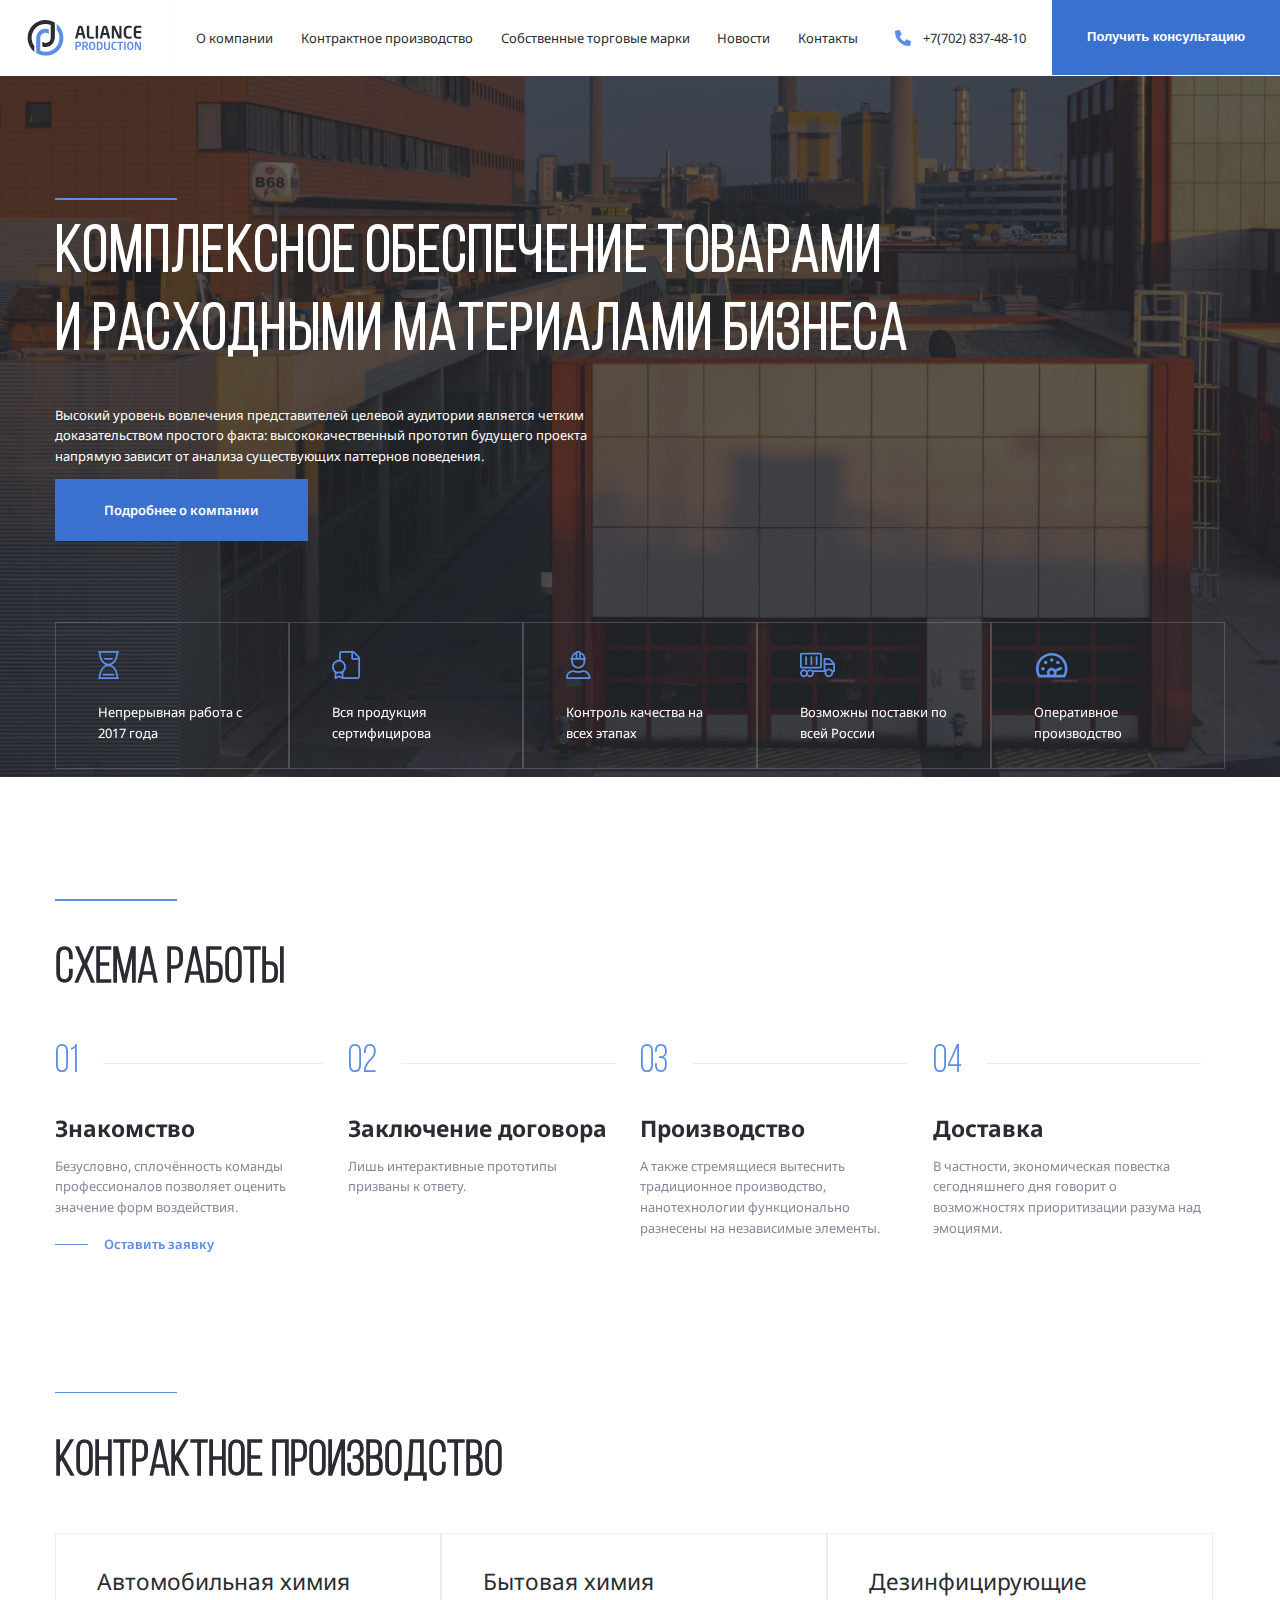
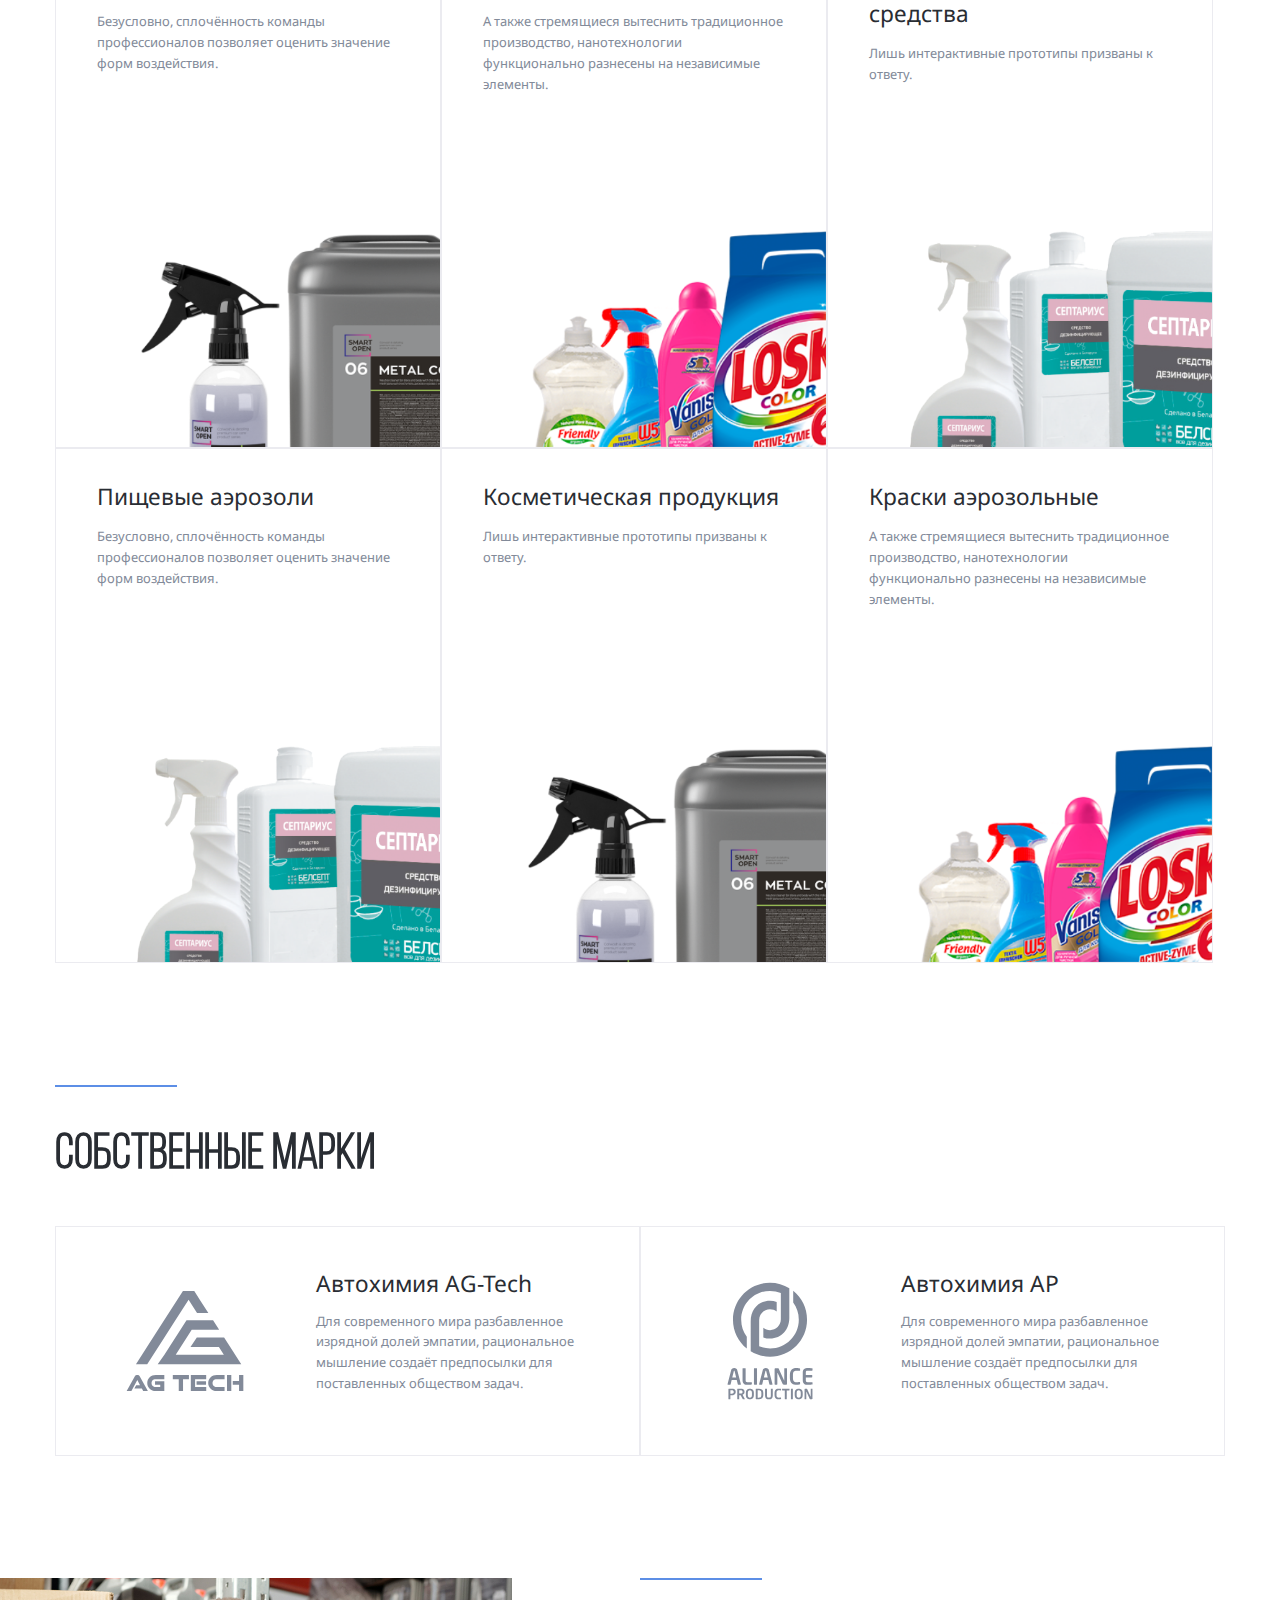
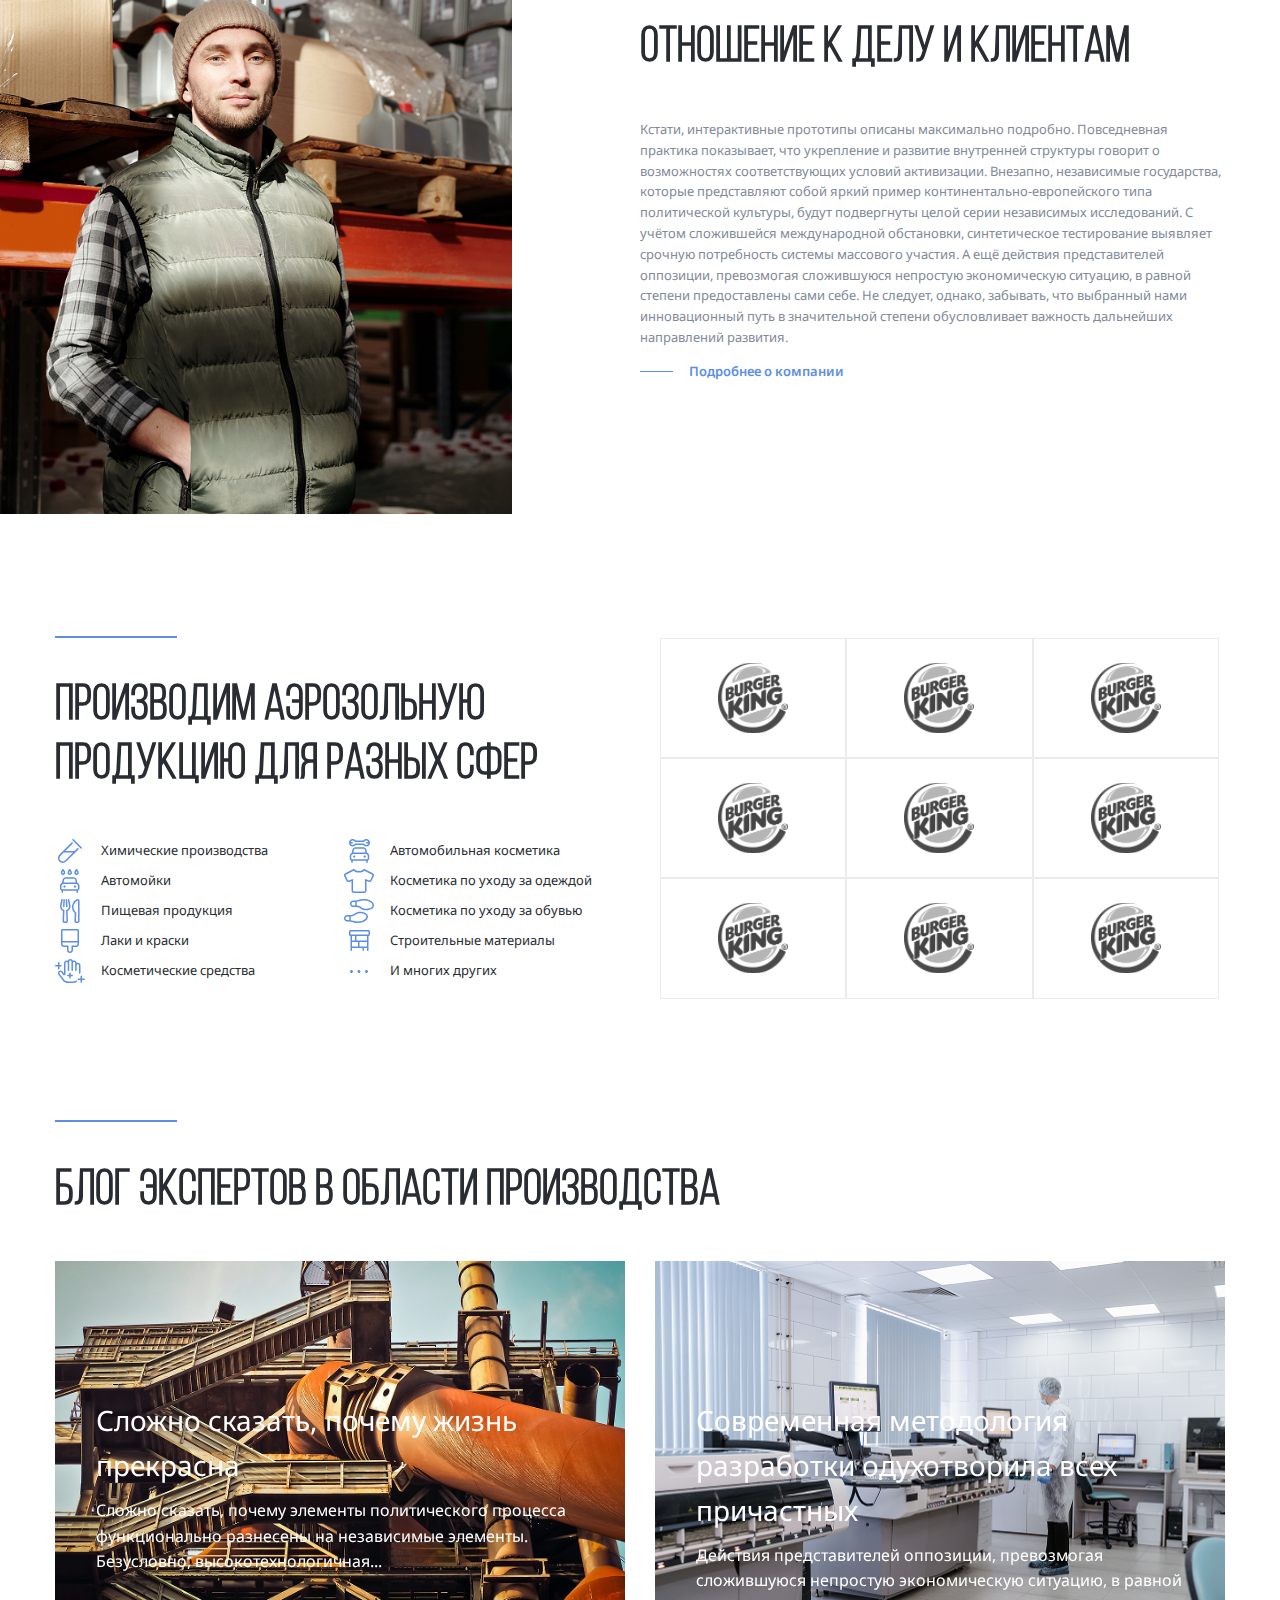
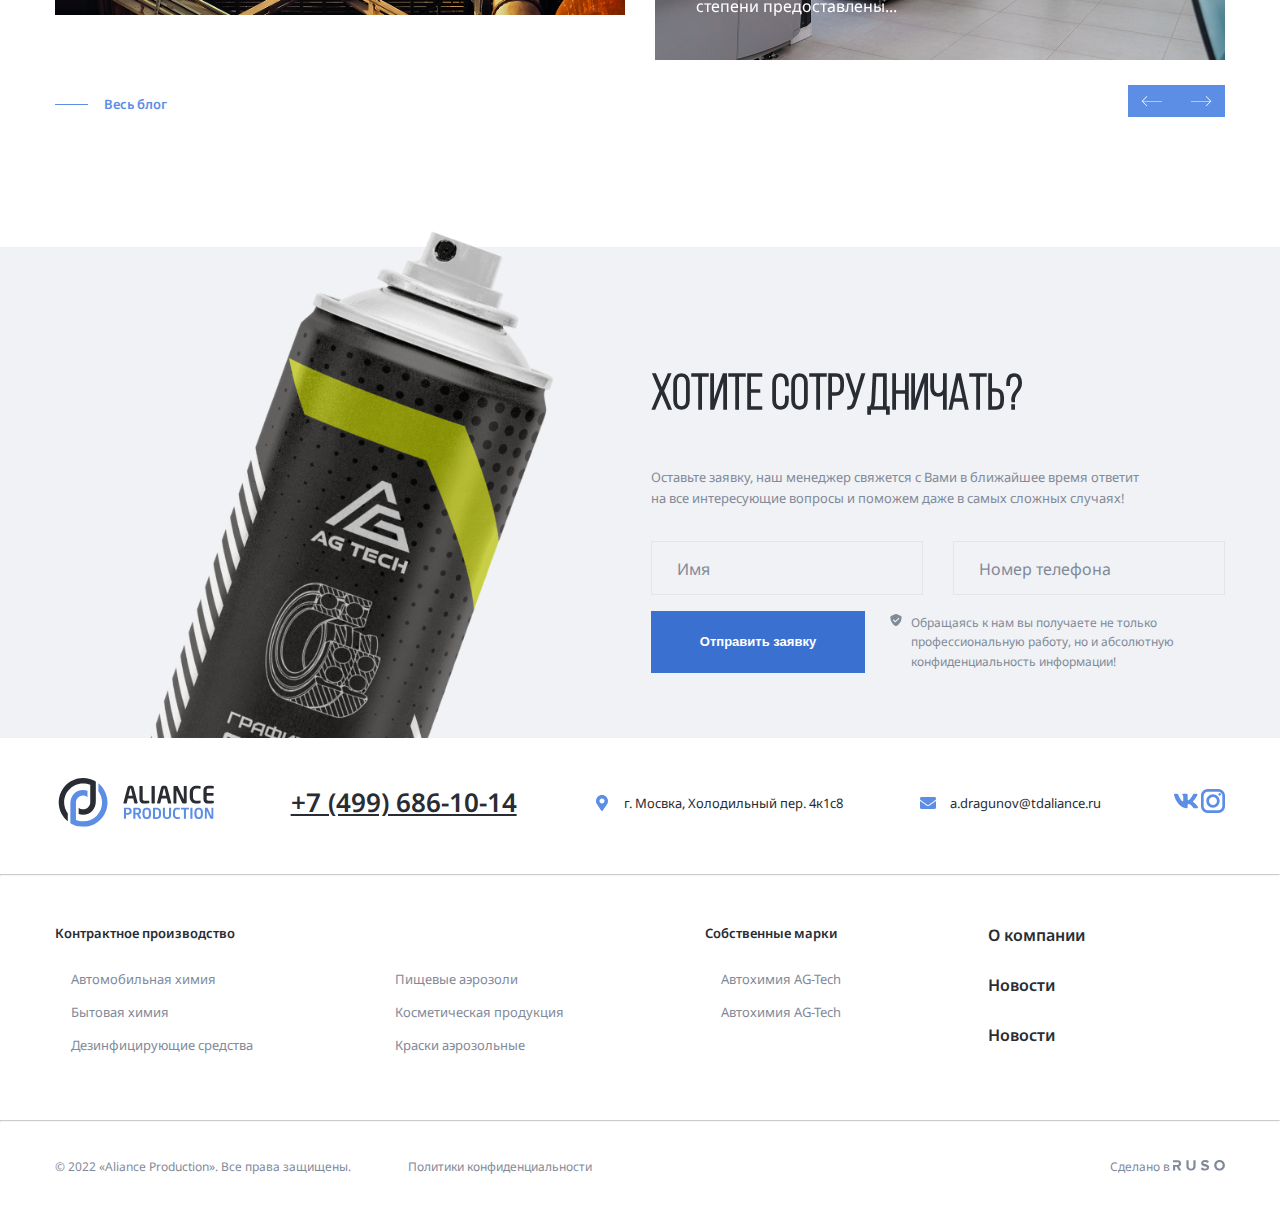
<file: index.html>
<!DOCTYPE html>
<html lang="ru">
<head>
    <meta charset="UTF-8">
    <meta name="viewport" content="width=device-width, initial-scale=1.0">
    <title>Aliance Production</title>
    <link rel="preconnect" href="https://fonts.googleapis.com">
    <link rel="preconnect" href="https://fonts.gstatic.com" crossorigin>
    <link href="https://fonts.googleapis.com/css2?family=Noto+Sans:wght@100..900&display=swap" rel="stylesheet">
    <link rel="stylesheet" href="css/style.css">
    <link rel="stylesheet" href="css/swiper-bundle.min.css">
</head>
<body class="front-page">
    <div class="mobile-menu">
        <ul class="mobile-menu-nav">
            <li class="mobile-menu-nav-item">
                <a href="#" class="mobile-menu-link">О компании</a>
            </li>
            <li class="mobile-menu-nav-item">
                <a href="#" class="mobile-menu-link">Контрактное производство</a>
                <ul class="mobile-submenu">
                    <li class="mobile-submenu-item">
                        <a href="#" class="mobile-submenu-link">Автомобильная химия</a>
                    </li>
                    <li class="mobile-submenu-item">
                        <a href="#" class="mobile-submenu-link">Бытовая химия</a>
                    </li>
                    <li class="mobile-submenu-item">
                        <a href="#" class="mobile-submenu-link">Дезинфицирующие средства</a>
                    </li>
                    <li class="mobile-submenu-item">
                        <a href="#" class="mobile-submenu-link">Пищевые аэрозоли</a>
                    </li>
                    <li class="mobile-submenu-item">
                        <a href="#" class="mobile-submenu-link">Косметическая продукция</a>
                    </li>
                    <li class="mobile-submenu-item">
                        <a href="#" class="mobile-submenu-link">Краски аэрозольные</a>
                    </li>
                </ul>
            </li>
            <li class="mobile-menu-nav-item">
                <a href="#" class="mobile-menu-link">Собственные торговые марки</a>
                <ul class="mobile-submenu">
                    <li class="mobile-submenu-item">
                        <a href="#" class="mobile-submenu-link">Автохимия AG-Tech</a>
                    </li>
                    <li class="mobile-submenu-item">
                        <a href="#" class="mobile-submenu-link">Автохимия AP</a>
                    </li>
                </ul>
            </li>
            <li class="mobile-menu-nav-item">
                <a href="#" class="mobile-menu-link">Новости</a>
            </li>
            <li class="mobile-menu-nav-item">
                <a href="#" class="mobile-menu-link">Контакты</a>
            </li>
        </ul>
        <a href="tel:+74996861014" class="mobile-phone">+7 (499) 686-10-14</a>
        <div class="mobile-info">
            <img src = "img/mark.svg" class="mobile-icon" width="24" height="24" alt="mobile-icon">
            <address class="mobile-info-address">г. Мосвка, Холодильный пер. 4к1с8</address>
        </div>
        <div class="mobile-info">
            <img src = "img/mail.svg" class="mobile-icon" width="24" height="24" alt="mobile-icon">
            <a href="mailto:a.dragunov@tdaliance.ru" class="mobile-info-email">a.dragunov@tdaliance.ru</a>
        </div>
        <div class="mobile-img">
        <a href="./" class="mobile-img-link">
            <img src="img/vk.svg" alt="" class="mobile-img-items">
        </a>
        <a href="./" class="mobile-img-link">
            <img src="img/inst.svg" alt="" class="mobile-img-items">
        </a>
        </div>
    </div>
    <nav class="navbar navbar-light">
        <a href="#" class="mobile-menu-toggle">
            <div class="mobile-menu-line"></div>
            <div class="mobile-menu-line"></div>
            <div class="mobile-menu-line"></div>
        </a>
        <a href="./" class="header-logo">
            <svg class="logo-svg logo-light">
                <use href="img/sprite.svg#logo-light"></use>
            </svg> 
            <svg class="logo-svg logo-dark">
                <use href="img/sprite.svg#logo"></use>
            </svg> 
        </a>
        <ul class="header-nav">
            <li class="header-nav-item">
                <a href="/about.html" class="header-nav-link">О компании</a>
            </li>
            <li class="header-nav-item">
                <a href="#" class="header-nav-link">Контрактное производство</a>
            </li>
            <li class="header-nav-item">
                <a href="#" class="header-nav-link">Собственные торговые марки</a>
            </li>
            <li class="header-nav-item">
                <a href="#" class="header-nav-link">Новости</a>
            </li>
            <li class="header-nav-item">
                <a href="#" class="header-nav-link">Контакты</a>
            </li>
        </ul>
        <div class="header-phone">
            <svg class="phone-icon" width="24" height="24">
                <use href="img/sprite.svg#phone"></use>
            </svg>  
            <a href="tel:87028374810" class="header-phone-link">+7(702) 837-48-10</a>
        </div>
        <!-- /.header-phone -->
         <button class="navbar-button button" data-toggle ="modal">
            <svg class="button-icon" width="24" height="24">
                <use href="img/sprite.svg#phone"></use>
            </svg>
            <span class="button-text">Получить консультацию</span>
        </button>
    </nav>
    <!-- /.navbar -->
    <header class="header header-image">
         <div class="container">
            <div class="header-content">
            <div class="seporator"></div>
            <h1 class="header-title">
                Комплексное обеспечение товарами и расходными материалами бизнеса
            </h1>
            <p class="header-text">
                Высокий уровень вовлечения представителей целевой аудитории является четким доказательством 
                простого факта: высококачественный прототип будущего проекта напрямую зависит от анализа 
                существующих паттернов поведения.
            </p>
            <div class="button">Подробнее о компании</div>
            </div>
            <!-- /.content -->
            <!-- Slider main container -->
                <div class="swiper">
                    <!-- Additional required wrapper -->
                    <ul class="swiper-wrapper header-features">
                    <!-- Slides -->
                    <li class="swiper-slide header-features-item">
                        <svg width="36" height="36">
                            <use href="img/sprite.svg#time"></use>
                        </svg>
                        <p class="header-features-text">Непрерывная работа c 2017 года</p>
                    </li>
                    <li class="swiper-slide header-features-item">
                        <svg width="36" height="36">
                            <use href="img/sprite.svg#sertificate"></use>
                        </svg>
                        <p class="header-features-text">Вся продукция сертифицирова</p>
                    </li>
                    <li class="swiper-slide header-features-item">
                        <svg width="36" height="36">
                        <use href="img/sprite.svg#control"></use>
                    </svg>
                    <p class="header-features-text">Контроль качества на всех этапах</p>
                    </li>
                    <li class="swiper-slide header-features-item">
                        <svg width="36" height="36">
                            <use href="img/sprite.svg#delivery"></use>
                        </svg>
                        <p class="header-features-text">Возможны поставки по всей России</p>
                    </li>
                    <li class="swiper-slide header-features-item">
                        <svg width="36" height="36">
                            <use href="img/sprite.svg#speed"></use>
                        </svg>
                        <p class="header-features-text">Оперативное производство</p>
                    </li>
                    </ul>
                    <!-- If we need navigation buttons -->
                    <div class="slider-buttons">
                        <div class="slider-button-prev">
                            <svg width="24" height="24">
                                <use href="img/sprite.svg#arrow-prew"></use>
                            </svg>
                        </div>
                        <div class="slider-button-next">
                            <svg width="24" height="24">
                                <use href="img/sprite.svg#arrow-next"></use>
                            </svg>
                        </div>
                    </div>
                    
                </div>
         </div>
         <!-- /.container -->
         <!-- /.header-content -->
    </header>
    <section class="section section-light">
        <div class="container">
            <div class="seporator"></div>
            <h2 class="section-title">схема работы</h2>

            <div class="swiper-steps">
                <!-- Additional required wrapper -->
                <ul class="swiper-wrapper steps">
                  <!-- Slides -->
                  <li class="swiper-slide steps-item">
                    <span class="steps-num">01</span>
                    <h3 class="steps-title">Знакомство</h3>
                    <p class="steps-text">
                        Безусловно, сплочённость команды профессионалов 
                        позволяет оценить значение форм воздействия.
                    </p>
                    <a href="#" class="steps-link">Оставить заявку</a>
                  </li>
                  <li class="swiper-slide steps-item">
                    <span class="steps-num">02</span>
                    <h3 class="steps-title">Заключение договора</h3>
                    <p class="steps-text">
                        Лишь интерактивные прототипы призваны к ответу.
                    </p>
                  </li>
                  <li class="swiper-slide steps-item">
                    <span class="steps-num">03</span>
                    <h3 class="steps-title">Производство</h3>
                    <p class="steps-text">
                        А также стремящиеся вытеснить традиционное производство, нанотехнологии 
                        функционально разнесены на независимые элементы.
                    </p>
                  </li>
                  <li class="swiper-slide steps-item">
                    <span class="steps-num">04</span>
                    <h3 class="steps-title">Доставка</h3>
                    <p class="steps-text">
                        В частности, экономическая повестка сегодняшнего дня говорит о 
                        возможностях приоритизации разума над эмоциями.
                    </p>
                  </li>
                </ul>
                <!-- If we need navigation buttons -->
                <div class="slider-steps-buttons primary-buttons-wrapper">
                    <div class="slider-steps-button-prev primary-button-prev">
                        <svg width="24" height="24">
                            <use href="img/sprite.svg#arrow-prew"></use>
                        </svg>
                    </div>
                    <div class="slider-steps-button-next primary-button-next">
                        <svg width="24" height="24">
                            <use href="img/sprite.svg#arrow-next"></use>
                        </svg>
                    </div>
                </div>
              
              </div>
        </div>
        <!-- /.container -->
    </section>
    <!-- /.section section-light -->
     <section class="section-production">
        <div class="container">
            <div class="seporator"></div>
            <h2 class="section-title">Контрактное производство</h2>
            <div class="cards">
                <a href="#" class="card">
                    <div class="card-content">
                       <h3 class="card-title">Автомобильная химия</h3>
                        <p class="card-text">Безусловно, сплочённость команды профессионалов позволяет оценить значение форм воздействия.</p> 
                    </div>
                    <img src="/img/avto-him.png" alt="Автомобильная химия" class="card-image">
                </a>
                <a href="#" class="card">
                    <div class="card-content">
                        <h3 class="card-title">Бытовая химия</h3>
                        <p class="card-text">А также стремящиеся вытеснить традиционное производство, нанотехнологии функционально разнесены на независимые элементы.</p>
                    </div>
                    <img src="img/bit-him.png" alt="Бытовая химия" class="card-image">
                </a>
                <a href="#" class="card">
                    <div class="card-content">
                        <h3 class="card-title">Дезинфицирующие средства</h3>
                        <p class="card-text">Лишь интерактивные прототипы призваны к ответу.</p>
                    </div>
                    <img src="img/dezinfect.png" alt="Дезинфицирующие средства" class="card-image">
                </a>
                <a href="#" class="card">
                    <div class="card-content">
                        <h3 class="card-title">Пищевые аэрозоли</h3>
                        <p class="card-text">Безусловно, сплочённость команды профессионалов позволяет оценить значение форм воздействия.</p>
                    </div>
                    <img src="img/dezinfect.png" alt="Пищевые аэрозоли" class="card-image">
                </a>
                <a href="#" class="card">
                    <div class="card-content">
                        <h3 class="card-title">Косметическая продукция</h3>
                        <p class="card-text">Лишь интерактивные прототипы призваны к ответу.</p>
                    </div>
                    <img src="img/avto-him.png" alt="Косметическая продукция" class="card-image">
                </a>
                <a href="#" class="card">
                    <div class="card-content">
                        <h3 class="card-title">Краски аэрозольные</h3>
                        <p class="card-text">А также стремящиеся вытеснить традиционное производство, нанотехнологии функционально разнесены на независимые элементы.</p>  
                    </div>
                    <img src="img/bit-him.png" alt="Краски аэрозольные" class="card-image">
                </a>
            </div>
            <!-- /.cards -->

        </div>
     </section>
     <section class="section-trademark">
        <div class="container">
            <div class="seporator"></div>
            <h2 class="section-title">Cобственные марки</h2>
            <div class="trademark-cards">
                <div class="trademark-card">
                    <svg  class="trademark-card-logo">
                        <use href="img/sprite.svg#AGTECH" ></use>
                    </svg>
                    <h3 class="trademark-card-title">Автохимия AG-Tech</h3>
                    <p class="trademark-card-text">Для современного мира разбавленное изрядной долей эмпатии, 
                        рациональное мышление создаёт предпосылки для поставленных обществом задач.</p>
                </div>
                <div class="trademark-card">
                    <svg class="trademark-card-logo">
                        <use href="img/sprite.svg#AP" ></use>
                    </svg>
                    <h3 class="trademark-card-title">Автохимия AP</h3>
                    <p class="trademark-card-text">Для современного мира разбавленное изрядной долей эмпатии, 
                        рациональное мышление создаёт предпосылки для поставленных обществом задач.</p>
                </div>
            </div>

        </div>
     </section>
     <section class="section founder">
        <img src="img/founder.jpg" alt="founder" class="founder-photo">
        <div class="container">
            <div class="founder-content-wrapper">
                <div class="founder-content">
                    <div class="seporator"></div>
                    <h2 class="section-title">Отношение к делу и клиентам</h2>
                    <p class="founder-text">Кстати, интерактивные прототипы описаны максимально подробно. Повседневная 
                        практика показывает, что укрепление и развитие внутренней структуры говорит о возможностях 
                        соответствующих условий активизации. Внезапно, независимые государства, которые представляют 
                        собой яркий пример континентально-европейского типа политической культуры, будут подвергнуты 
                        целой серии независимых исследований. С учётом сложившейся международной обстановки, синтетическое
                        тестирование выявляет срочную потребность системы массового участия.
                        А ещё действия представителей оппозиции, превозмогая сложившуюся непростую экономическую ситуацию,
                        в равной степени предоставлены сами себе. Не следует, однако, забывать, что выбранный нами 
                        инновационный путь в значительной степени обусловливает важность дальнейших направлений 
                        развития.
                    </p>
                        <a href="#" class="steps-link">Подробнее о компании</a>
                </div>
            </div>
        </div>
     </section>
     <section class="section clients">
        <div class="container">
            <div class="seporator"></div>
            <div class="clients-wrapper">
              <div class="clients-content">
                <h2 class="section-title">Производим аэрозольную продукцию для разных сфер</h2>
                <ul class="clients-list">
                    <li class="clients-list-item">
                        <svg width="30" height="30" class="clients-list-icon">
                            <use href="img/sprite.svg#him" ></use>
                        </svg>
                        Химические производства
                    </li>
                    <li class="clients-list-item">
                        <svg width="30" height="30" class="clients-list-icon">
                            <use href="img/sprite.svg#car" ></use>
                        </svg>
                        Автомойки
                    </li>
                    <li class="clients-list-item">
                        <svg width="30" height="30" class="clients-list-icon">
                            <use href="img/sprite.svg#eat" ></use>
                        </svg>
                        Пищевая продукция
                    </li>
                    <li class="clients-list-item">
                        <svg width="30" height="30" class="clients-list-icon">
                            <use href="img/sprite.svg#brush" ></use>
                        </svg>
                        Лаки и краски
                    </li>
                    <li class="clients-list-item">
                        <svg width="30" height="30" class="clients-list-icon">
                            <use href="img/sprite.svg#cosmetic" ></use>
                        </svg>
                        Косметические средства
                    </li>
                    <li class="clients-list-item">
                        <svg width="30" height="30" class="clients-list-icon">
                            <use href="img/sprite.svg#car-cosm" ></use>
                        </svg>
                        Автомобильная косметика
                    </li>
                    <li class="clients-list-item">
                        <svg width="30" height="30" class="clients-list-icon">
                            <use href="img/sprite.svg#shirt" ></use>
                        </svg>
                        Косметика по уходу за одеждой
                    </li>
                    <li class="clients-list-item">
                        <svg width="30" height="30" class="clients-list-icon">
                            <use href="img/sprite.svg#boots" ></use>
                        </svg>
                        Косметика по уходу за обувью
                    </li>
                    <li class="clients-list-item">
                        <svg width="30" height="30" class="clients-list-icon">
                            <use href="img/sprite.svg#bricks" ></use>
                        </svg>
                        Строительные материалы
                    </li>
                    <li class="clients-list-item">
                        <svg width="30" height="30" class="clients-list-icon">
                            <use href="img/sprite.svg#more" ></use>
                        </svg>
                        И многих других
                    </li>
                </ul>
              </div> 
              <div class="clients-logo-list">
                <a href="#" class="clients-logo-item">
                    <img src="/img/client.png" alt="" class="clients-logo">
                </a>
                <a href="#" class="clients-logo-item">
                    <img src="/img/client.png" alt="" class="clients-logo">
                </a>
                <a href="#" class="clients-logo-item">
                    <img src="/img/client.png" alt="" class="clients-logo">
                </a>
                <a href="#" class="clients-logo-item">
                    <img src="/img/client.png" alt="" class="clients-logo">
                </a>
                <a href="#" class="clients-logo-item">
                    <img src="/img/client.png" alt="" class="clients-logo">
                </a>
                <a href="#" class="clients-logo-item">
                    <img src="/img/client.png" alt="" class="clients-logo">
                </a>
                <a href="#" class="clients-logo-item">
                    <img src="/img/client.png" alt="" class="clients-logo">
                </a>
                <a href="#" class="clients-logo-item">
                    <img src="/img/client.png" alt="" class="clients-logo">
                </a>
                <a href="#" class="clients-logo-item">
                    <img src="/img/client.png" alt="" class="clients-logo">
                </a>
              </div> 
            </div>
        </div>
     </section>
    <section class="section blog">
        <div class="container">
        <div class="seporator"></div>
        <h2 class="section-title">Блог экспертов в области производства</h2>
        <!-- Slider main container -->
        <div class="swiper blog-slider">
            <!-- Additional required wrapper -->
            <div class="swiper-wrapper">
            <!-- Slides -->
                <a href="#" class="swiper-slide blog-card">
                    <img src="img/blog/pexels-pixabay.png" alt="" class="blog-card-image">
                    <h3 class="blog-card-title">Сложно сказать, почему жизнь прекрасна</h3>
                    <p class="blog-card-text">Сложно сказать, почему элементы политического процесса функционально разнесены на независимые элементы. Безусловно, высокотехнологичная...</p>
                </a>
                <a href="#" class="swiper-slide blog-card">
                    <img src="img/blog/pexels.png" alt="" class="blog-card-image">
                    <h3 class="blog-card-title">Современная методология разработки одухотворила всех причастных</h3>
                    <p class="blog-card-text">Действия представителей оппозиции, превозмогая сложившуюся непростую экономическую ситуацию, в равной степени предоставлены...</p>
                </a>
                <a href="#" class="swiper-slide blog-card">
                    <img src="img/blog/pexels-pixabay.png" alt="" class="blog-card-image">
                    <h3 class="blog-card-title">Сложно сказать, почему жизнь прекрасна</h3>
                    <p class="blog-card-text">Сложно сказать, почему элементы политического процесса функционально разнесены на независимые элементы. Безусловно, высокотехнологичная...</p>
                </a>
            </div>
            <div class="blog-slider-footer">
                <a href="#" class="button-link">Весь блог</a>
                <div class="blog-buttons primary-buttons-wrapper">
                    <div class="blog-button-prev primary-button-prev">
                        <svg width="24" height="24">
                            <use href="img/sprite.svg#arrow-prew"></use>
                        </svg>
                    </div>
                    <div class="blog-button-next primary-button-next">
                        <svg width="24" height="24">
                            <use href="img/sprite.svg#arrow-next"></use>
                        </svg>
                    </div>
                </div>
            </div>
        </div>
        </div>
    </section>
    <section class="cta">
        <div class="bg-grey section-cta">
            <img src="img/cta.png" alt="cta" class="cta-image">
            <div class="cta-form-wrapper container">
                <form action="#" class="cta-form">
                    <h2 class="section-title cta-form-title">Хотите сотрудничать?</h2>
                    <p class="cta-form-text">Оставьте заявку, наш менеджер свяжется с Вами в ближайшее время ответит 
                        на все интересующие вопросы и поможем даже в самых сложных случаях!</p>
                        <div class="input-group-wrapper">
                            <div class="input-group">
                                <input id="user-name" type="text" class="input" placeholder="">
                                <label class="input-group-label" for="user-name">Имя</label>
                            </div>
                            <div class="input-group">
                                <input id="user-phone" type="tel" class="input" placeholder="">
                                <label class="input-group-label" for="user-phone">Номер телефона</label>
                            </div>
                        </div>
                        <div class="cta-form-footer">
                            <button type="submit" class="button cta-form-button">Отправить заявку</button>
                            <div class="notify">
                                <svg class= "notify-icon" width="14" height="14">
                                    <use href="img/sprite.svg#shield"></use>
                                </svg>
                              <p class="notify-text">Обращаясь к нам вы получаете не только профессиональную работу, но и 
                                абсолютную конфиденциальность информации!</p>  
                            </div>
                        </div>
                </form>
            </div>
        </div>
    </section>
    <footer class="footer">
        <div class="container">
            <div class="footer-top">
                <svg class="logo-svg footer-logo">
                    <use href="img/sprite.svg#logo"></use>
                </svg> 
                <a href="tel:+74996861014" class="footer-phone">+7 (499) 686-10-14</a>
                <div class="footer-info">
                    <img src = "img/mark.svg" class="mobile-icon" width="24" height="24" alt="mobile-icon">
                    <address class="footer-info-address">г. Мосвка, Холодильный пер. 4к1с8</address>
                </div>
                <div class="footer-info">
                    <img src = "img/mail.svg" class="mail-icon" width="24" height="24" alt="mobile-icon">
                    <a href="mailto:a.dragunov@tdaliance.ru" class="footer-info-email">a.dragunov@tdaliance.ru</a>
                </div>
                <div class="footer-social">
                    <a href="#" class="footer-social-link">
                        <svg class="footer-social-icon" width="24" height="24">
                            <use href="img/sprite.svg#vk"></use>
                        </svg> 
                    </a>
                    <a href="#" class="footer-social-link">
                        <svg class="footer-social-icon" width="24" height="24">
                            <use href="img/sprite.svg#inst"></use>
                        </svg> 
                    </a>
                </div>
            </div> 
        </div>
        <hr class="footer-seporator">
        <div class="container">
            <div class="footer-bottom">
                <div class="footer-menu-wrapper">
                    <h2 class="footer-menu-title">Контрактное производство</h2>
                    <ul class="footer-menu-list footer-menu-column-2">
                        <li class="footer-menu-item">
                            <a href="#" class="footer-menu-link">Автомобильная химия</a>
                        </li>
                        <li class="footer-menu-item">
                            <a href="#" class="footer-menu-link">Бытовая химия</a>
                        </li>
                        <li class="footer-menu-item">
                            <a href="#" class="footer-menu-link">Дезинфицирующие средства</a>
                        </li>
                        <li class="footer-menu-item">
                            <a href="#" class="footer-menu-link">Пищевые аэрозоли</a>
                        </li>
                        <li class="footer-menu-item">
                            <a href="#" class="footer-menu-link">Косметическая продукция</a>
                        </li>
                        <li class="footer-menu-item">
                            <a href="#" class="footer-menu-link">Краски аэрозольные</a>
                        </li>
                    </ul>
                </div>
                <div class="footer-menu-wrapper">
                    <h2 class="footer-menu-title">Собственные марки</h2>
                    <ul class="footer-menu-list">
                        <li class="footer-menu-item">
                            <a href="#" class="footer-menu-link">Автохимия AG-Tech</a>
                        </li>
                        <li class="footer-menu-item">
                            <a href="#" class="footer-menu-link">Автохимия AG-Tech</a>
                        </li>
                    </ul>
                </div>
                <div class="footer-menu-wrapper">
                    <ul class="footer-menu-list">
                        <li class="footer-menu-item">
                            <a href="#" class="footer-menu-link footer-menu-link-bold">О компании</a>
                        </li>
                        <li class="footer-menu-item">
                            <a href="#" class="footer-menu-link footer-menu-link-bold">Новости</a>
                        </li>
                        <li class="footer-menu-item">
                            <a href="#" class="footer-menu-link footer-menu-link-bold">Новости</a>
                        </li>
                    </ul>
                </div>

            </div>
        </div>
        <hr class="footer-seporator">
        <div class="container">
            <div class="footer-wrapper">
                <div class="footer-legal">
                    <p class="copyright">&copy; 2022 «Aliance Production». Все права защищены.</p>
                    <a href="#" class="footer-polyci">Политики конфиденциальности</a>
                </div>
                <div class="footer-author">
                    <span class="made-in">Сделано в</span>
                    <svg width="52" height="11">
                        <use href="img/sprite.svg#ruso"></use>
                    </svg>
                </div>
            </div>
        </div>
    </footer>
    <div class="modal">
        <div class="modal-dialog">
            <h2 class="modal-title">Есть вопросы?</h2>
            <a href="" class="modal-close" data-toggle="modal">
                <svg class="close-icon" width="24" height="24">
                    <use href="img/sprite.svg#close"></use>
                </svg>
            </a>
            <p class="modal-text">Оставьте заявку, наш менеджер свяжется с Вами в ближайшее время ответит на все 
                интересующие вопросы и поможем даже в самых сложных случаях!</p>
            <form action="" class="modal-form">
                <div class="input-group-wrapper input-group-vertical">
                    <div class="input-group modal-input-group">
                        <input id="modal-user-name" type="text" class="input modal-input" placeholder=" ">
                        <label class="input-group-label modal-input-label" for="modal-user-name">Имя</label>
                    </div>
                    <div class="input-group modal-input-group">
                        <input id="modal-user-phone" type="tel" class="input modal-input" placeholder=" ">
                        <label class="input-group-label modal-input-label" for="modal-user-phone">Номер телефона</label>
                    </div>
                </div>
                <div class="modal-form-footer">
                    <button type="submit" class="button cta-form-button modal-form-button">Отправить заявку</button>
                    <div class="notify">
                        <svg class= "notify-icon" width="14" height="14">
                            <use href="img/sprite.svg#shield"></use>
                        </svg>
                      <p class="notify-text">Обращаясь к нам вы получаете не только профессиональную работу, но и 
                        абсолютную конфиденциальность информации!</p>  
                    </div>
                </div>
            </form>
        </div>
    </div>
    <script src="js/swiper-bundle.min.js"></script>
    <script src="js/js.js"></script>
</body>
</html>
</file>
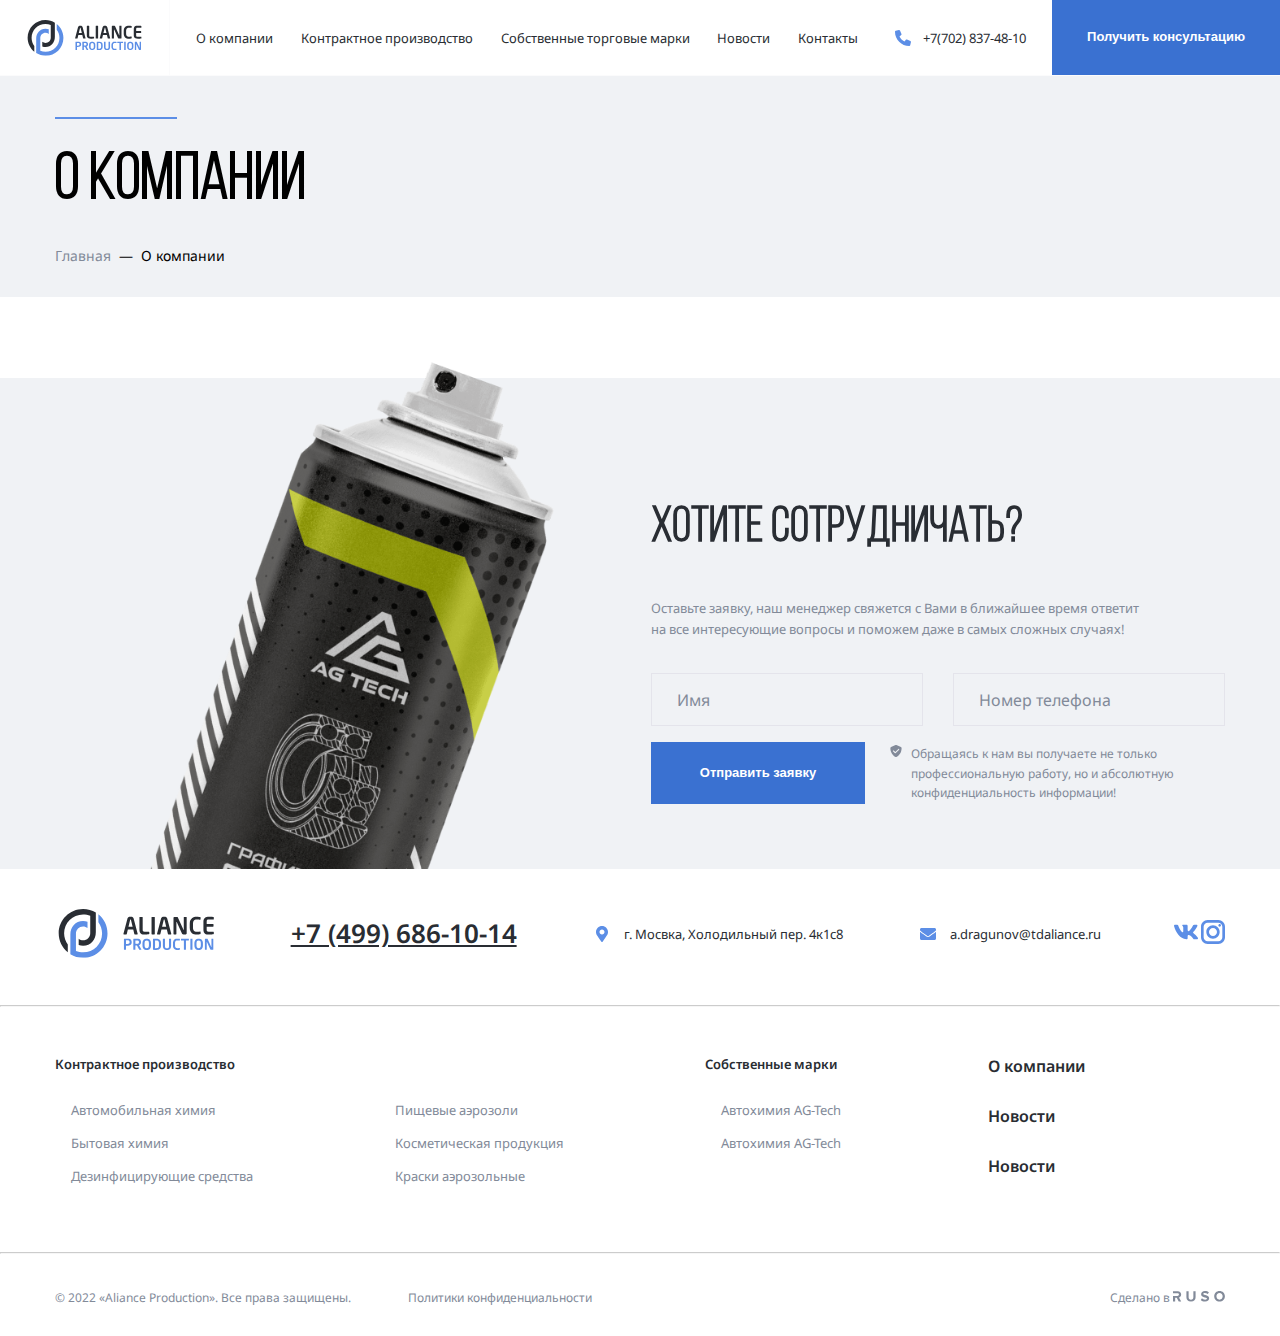
<file: about.html>
<!DOCTYPE html>
<html lang="ru">
  <head>
    <meta charset="UTF-8">
    <meta name="viewport" content="width=device-width, initial-scale=1.0">
    <title>О компании - Aliance Production</title>
    <link rel="preconnect" href="https://fonts.googleapis.com">
    <link rel="preconnect" href="https://fonts.gstatic.com" crossorigin>
    <link href="https://fonts.googleapis.com/css2?family=Noto+Sans:wght@100..900&display=swap" rel="stylesheet">
    <link rel="stylesheet" href="css/style.css">
    <link rel="stylesheet" href="css/swiper-bundle.min.css">
</head>
<body>
<div class="mobile-menu">
    <ul class="mobile-menu-nav">
        <li class="mobile-menu-nav-item">
            <a href="#" class="mobile-menu-link">О компании</a>
        </li>
        <li class="mobile-menu-nav-item">
            <a href="#" class="mobile-menu-link">Контрактное производство</a>
            <ul class="mobile-submenu">
                <li class="mobile-submenu-item">
                    <a href="#" class="mobile-submenu-link">Автомобильная химия</a>
                </li>
                <li class="mobile-submenu-item">
                    <a href="#" class="mobile-submenu-link">Бытовая химия</a>
                </li>
                <li class="mobile-submenu-item">
                    <a href="#" class="mobile-submenu-link">Дезинфицирующие средства</a>
                </li>
                <li class="mobile-submenu-item">
                    <a href="#" class="mobile-submenu-link">Пищевые аэрозоли</a>
                </li>
                <li class="mobile-submenu-item">
                    <a href="#" class="mobile-submenu-link">Косметическая продукция</a>
                </li>
                <li class="mobile-submenu-item">
                    <a href="#" class="mobile-submenu-link">Краски аэрозольные</a>
                </li>
            </ul>
        </li>
        <li class="mobile-menu-nav-item">
            <a href="#" class="mobile-menu-link">Собственные торговые марки</a>
            <ul class="mobile-submenu">
                <li class="mobile-submenu-item">
                    <a href="#" class="mobile-submenu-link">Автохимия AG-Tech</a>
                </li>
                <li class="mobile-submenu-item">
                    <a href="#" class="mobile-submenu-link">Автохимия AP</a>
                </li>
            </ul>
        </li>
        <li class="mobile-menu-nav-item">
            <a href="#" class="mobile-menu-link">Новости</a>
        </li>
        <li class="mobile-menu-nav-item">
            <a href="#" class="mobile-menu-link">Контакты</a>
        </li>
    </ul>
    <a href="tel:+74996861014" class="mobile-phone">+7 (499) 686-10-14</a>
    <div class="mobile-info">
        <img src = "img/mark.svg" class="mobile-icon" width="24" height="24" alt="mobile-icon">
        <address class="mobile-info-address">г. Мосвка, Холодильный пер. 4к1с8</address>
    </div>
    <div class="mobile-info">
        <img src = "img/mail.svg" class="mobile-icon" width="24" height="24" alt="mobile-icon">
        <a href="mailto:a.dragunov@tdaliance.ru" class="mobile-info-email">a.dragunov@tdaliance.ru</a>
    </div>
    <div class="mobile-img">
    <a href="./" class="mobile-img-link">
        <img src="img/vk.svg" alt="" class="mobile-img-items">
    </a>
    <a href="./" class="mobile-img-link">
        <img src="img/inst.svg" alt="" class="mobile-img-items">
    </a>
    </div>
</div>
<nav class="navbar navbar-light">
    <a href="#" class="mobile-menu-toggle">
        <div class="mobile-menu-line"></div>
        <div class="mobile-menu-line"></div>
        <div class="mobile-menu-line"></div>
    </a>
    <a href="./" class="header-logo">
        <svg class="logo-svg logo-light">
            <use href="img/sprite.svg#logo-light"></use>
        </svg> 
        <svg class="logo-svg logo-logo-dark">
            <use href="img/sprite.svg#logo"></use>
        </svg> 
    </a>
    <ul class="header-nav">
        <li class="header-nav-item">
            <a href="#" class="header-nav-link">О компании</a>
        </li>
        <li class="header-nav-item">
            <a href="#" class="header-nav-link">Контрактное производство</a>
        </li>
        <li class="header-nav-item">
            <a href="#" class="header-nav-link">Собственные торговые марки</a>
        </li>
        <li class="header-nav-item">
            <a href="#" class="header-nav-link">Новости</a>
        </li>
        <li class="header-nav-item">
            <a href="#" class="header-nav-link">Контакты</a>
        </li>
    </ul>
    <div class="header-phone">
        <svg class="phone-icon" width="24" height="24">
            <use href="img/sprite.svg#phone"></use>
        </svg>  
        <a href="tel:87028374810" class="header-phone-link">+7(702) 837-48-10</a>
    </div>
    <!-- /.header-phone -->
     <button class="navbar-button button" data-toggle ="modal">
        <svg class="button-icon" width="24" height="24">
            <use href="img/sprite.svg#phone"></use>
        </svg>
        <span class="button-text">Получить консультацию</span>
    </button>
</nav>
<header class="single-block">
    <div class="container">
            <div class="seporator"></div>
            <h1 class="single-block-title">
                О компании
            </h1>
            <ul class="breadcrumb">
                <li class="breadcrumb-item">
                    <a href="#" class="breadcrumb-link">Главная</a>
                </li>
                <li class="breadcrumb-item">О компании</li>
            </ul>
    </div>
</header>
<section class="cta">
    <div class="bg-grey section-cta">
        <img src="img/cta.png" alt="cta" class="cta-image">
        <div class="cta-form-wrapper container">
            <form action="#" class="cta-form">
                <h2 class="section-title cta-form-title">Хотите сотрудничать?</h2>
                <p class="cta-form-text">Оставьте заявку, наш менеджер свяжется с Вами в ближайшее время ответит 
                    на все интересующие вопросы и поможем даже в самых сложных случаях!</p>
                    <div class="input-group-wrapper">
                        <div class="input-group">
                            <input id="user-name" type="text" class="input" placeholder="">
                            <label class="input-group-label" for="user-name">Имя</label>
                        </div>
                        <div class="input-group">
                            <input id="user-phone" type="tel" class="input" placeholder="">
                            <label class="input-group-label" for="user-phone">Номер телефона</label>
                        </div>
                    </div>
                    <div class="cta-form-footer">
                        <button type="submit" class="button cta-form-button">Отправить заявку</button>
                        <div class="notify">
                            <svg class= "notify-icon" width="14" height="14">
                                <use href="img/sprite.svg#shield"></use>
                            </svg>
                          <p class="notify-text">Обращаясь к нам вы получаете не только профессиональную работу, но и 
                            абсолютную конфиденциальность информации!</p>  
                        </div>
                    </div>
            </form>
        </div>
    </div>
</section>
<footer class="footer">
    <div class="container">
        <div class="footer-top">
            <svg class="logo-svg footer-logo">
                <use href="img/sprite.svg#logo"></use>
            </svg> 
            <a href="tel:+74996861014" class="footer-phone">+7 (499) 686-10-14</a>
            <div class="footer-info">
                <img src = "img/mark.svg" class="mobile-icon" width="24" height="24" alt="mobile-icon">
                <address class="footer-info-address">г. Мосвка, Холодильный пер. 4к1с8</address>
            </div>
            <div class="footer-info">
                <img src = "img/mail.svg" class="mail-icon" width="24" height="24" alt="mobile-icon">
                <a href="mailto:a.dragunov@tdaliance.ru" class="footer-info-email">a.dragunov@tdaliance.ru</a>
            </div>
            <div class="footer-social">
                <a href="#" class="footer-social-link">
                    <svg class="footer-social-icon" width="24" height="24">
                        <use href="img/sprite.svg#vk"></use>
                    </svg> 
                </a>
                <a href="#" class="footer-social-link">
                    <svg class="footer-social-icon" width="24" height="24">
                        <use href="img/sprite.svg#inst"></use>
                    </svg> 
                </a>
            </div>
        </div> 
    </div>
    <hr class="footer-seporator">
    <div class="container">
        <div class="footer-bottom">
            <div class="footer-menu-wrapper">
                <h2 class="footer-menu-title">Контрактное производство</h2>
                <ul class="footer-menu-list footer-menu-column-2">
                    <li class="footer-menu-item">
                        <a href="#" class="footer-menu-link">Автомобильная химия</a>
                    </li>
                    <li class="footer-menu-item">
                        <a href="#" class="footer-menu-link">Бытовая химия</a>
                    </li>
                    <li class="footer-menu-item">
                        <a href="#" class="footer-menu-link">Дезинфицирующие средства</a>
                    </li>
                    <li class="footer-menu-item">
                        <a href="#" class="footer-menu-link">Пищевые аэрозоли</a>
                    </li>
                    <li class="footer-menu-item">
                        <a href="#" class="footer-menu-link">Косметическая продукция</a>
                    </li>
                    <li class="footer-menu-item">
                        <a href="#" class="footer-menu-link">Краски аэрозольные</a>
                    </li>
                </ul>
            </div>
            <div class="footer-menu-wrapper">
                <h2 class="footer-menu-title">Собственные марки</h2>
                <ul class="footer-menu-list">
                    <li class="footer-menu-item">
                        <a href="#" class="footer-menu-link">Автохимия AG-Tech</a>
                    </li>
                    <li class="footer-menu-item">
                        <a href="#" class="footer-menu-link">Автохимия AG-Tech</a>
                    </li>
                </ul>
            </div>
            <div class="footer-menu-wrapper">
                <ul class="footer-menu-list">
                    <li class="footer-menu-item">
                        <a href="#" class="footer-menu-link footer-menu-link-bold">О компании</a>
                    </li>
                    <li class="footer-menu-item">
                        <a href="#" class="footer-menu-link footer-menu-link-bold">Новости</a>
                    </li>
                    <li class="footer-menu-item">
                        <a href="#" class="footer-menu-link footer-menu-link-bold">Новости</a>
                    </li>
                </ul>
            </div>

        </div>
    </div>
    <hr class="footer-seporator">
    <div class="container">
        <div class="footer-wrapper">
            <div class="footer-legal">
                <p class="copyright">&copy; 2022 «Aliance Production». Все права защищены.</p>
                <a href="#" class="footer-polyci">Политики конфиденциальности</a>
            </div>
            <div class="footer-author">
                <span class="made-in">Сделано в</span>
                <svg width="52" height="11">
                    <use href="img/sprite.svg#ruso"></use>
                </svg>
            </div>
        </div>
    </div>
</footer>
<div class="modal">
    <div class="modal-dialog">
        <h2 class="modal-title">Есть вопросы?</h2>
        <a href="" class="modal-close" data-toggle="modal">
            <svg class="close-icon" width="24" height="24">
                <use href="img/sprite.svg#close"></use>
            </svg>
        </a>
        <p class="modal-text">Оставьте заявку, наш менеджер свяжется с Вами в ближайшее время ответит на все 
            интересующие вопросы и поможем даже в самых сложных случаях!</p>
        <form action="" class="modal-form">
            <div class="input-group-wrapper input-group-vertical">
                <div class="input-group modal-input-group">
                    <input id="modal-user-name" type="text" class="input modal-input" placeholder=" ">
                    <label class="input-group-label modal-input-label" for="modal-user-name">Имя</label>
                </div>
                <div class="input-group modal-input-group">
                    <input id="modal-user-phone" type="tel" class="input modal-input" placeholder=" ">
                    <label class="input-group-label modal-input-label" for="modal-user-phone">Номер телефона</label>
                </div>
            </div>
            <div class="modal-form-footer">
                <button type="submit" class="button cta-form-button modal-form-button">Отправить заявку</button>
                <div class="notify">
                    <svg class= "notify-icon" width="14" height="14">
                        <use href="img/sprite.svg#shield"></use>
                    </svg>
                  <p class="notify-text">Обращаясь к нам вы получаете не только профессиональную работу, но и 
                    абсолютную конфиденциальность информации!</p>  
                </div>
            </div>
        </form>
    </div>
</div>
<script src="js/swiper-bundle.min.js"></script>
<script src="js/js.js"></script>
</body>
</html>
</file>
<file: css/style.css>
*{
    box-sizing: border-box;
}
html{
    font-size: 16px;
}
@font-face {
    font-family: "Bebas Neue Book";
    src: url("../fonts/BebasNeueBook.woff") format("woff");
    font-weight: normal;
    font-style: normal;
    }
body{
    font-family: "Noto Sans", "sans-serif";
    margin: 0;
}
.mobile-menu{
    display: none;
}
.container{
    max-width: 90rem;
    margin: auto;
}
.navbar{
    display: flex;
    align-items: center;
    color: #fff;
    height: 5.875rem;
    position: fixed;
    border-bottom: 1px solid rgba(235, 235, 240, 0.2);
    z-index: 2;
    width: 100%;
    transition: background-color 0.2s, height 0.2s;
}
.logo-dark{
    display: none;
}
.logo-svg{
    width: 9rem;
    height: 2.75rem;
}
.navbar-light{
    background-color:#fff;
    color: #292d33;
}
.navbar-light .logo-light{
    display: none;
}
.navbar-light .logo-dark{
    display: block;
}
.navbar-scroll{
    height: 4.625rem;
}
.navbar-light .header-logo-path{
    fill: #292d33;
}
.phone-icon{
    fill:#5c8ee6;
}
.header{
    padding-top: 5.875rem;
    margin-bottom: 9.375rem;
}
.header-image{
    background-image: url('../img/main_img.jpg');
    background-size: cover;
    background-repeat: no-repeat;
    position: relative;
}
.header-image::before{
    content:"";
    position: absolute;
    top:0;
    left:0;
    background: rgba(41, 45, 51, 0.7);
    width: 100%;
    height: 100%;
    z-index: 0;
}
.header-nav{
    display: flex;
    flex-basis: 100%;
    height: 100%;
    align-items:center;
    padding: 0;
    padding-left: 3.125rem;
    list-style: none;
    margin: 0;
}
.header-phone{
    flex-shrink: 0;
    display: flex;
    align-items: center;
    gap:.625rem; 
    margin-right: 3.125rem;
}
.header-nav-item{
    height: 100%;
    display: flex;
    align-items:center;
}
.header-nav-item:not(:last-child){
    margin-right: 4%;
}
.header-nav-link{
    display: flex;
    height: 100%;
    align-items:center;
    text-decoration: none;
    font-size: 1rem;
    color:inherit;
    position: relative;
}
.header-nav-link:after{
    content: '';
    width: 100%;
    height: 2px;
    position: absolute;
    bottom:-1px;
    background-color:#5c8ee6;
    transform:scaleX(0);
    transition: transform 0.2s;
}
.header-nav-link:hover::after{
    transform:scaleX(1);
}
.header-phone-link{
    text-decoration: none;
    font-size: 1rem;
    color:inherit;
}
.button{
    font-weight: 600;
    font-size: 1rem;
    line-height: 160%;
    color:#fff;
    background:#3A71D1;
    padding: 1.5625rem 3.75rem;
    border:none;
    display: inline-block;
    cursor: pointer;
}
.navbar-button{
    flex-shrink: 0;
    height: 100%;
    padding: 1.3125rem 2.6875rem;
}
.navbar-button .button-icon{
    display: none;
}
.header-button{
    height: 100%;
}
.header-logo{
    display: flex;
    align-items:center;
    padding: 0px 3.125rem;
    border-right: 1px solid rgba(235, 235, 240, 0.2);
    height: 100%;
}
.seporator{
    width: 9.375rem;
    height: .125rem;
    background: rgb(92, 142, 230);
}
.header-content{
    padding-top: 9.375rem;
    position: relative;
    z-index: 1;
    color:#fff;
}
.header-title{
    max-width: 68.125rem;
    font-family: "Bebas Neue Book";
    font-size: 5rem;
    line-height: 120%;
    margin: 1.25rem 0;
    letter-spacing: 1.3px;
    word-spacing: -1.9px;
}
.header-text{
    max-width: 45rem;
    font-style: normal;
    font-weight: 400;
    font-size: 1rem;
    line-height: 160%;
    margin-bottom: .9375rem;
    padding-top: 1.25rem;
}
.header-features{
    display: flex;
    min-height: 10.5rem;
    padding: 0;
    margin-top: 6.25rem;
    margin-bottom: .625rem;
    list-style: none;
    color:#fff;
    position: relative;
}
.slider-buttons{
    display: none;
    height: 44px;
}
.slider-button-prev, .slider-button-next{
    height: 100%;
    flex-basis: 50%;
    border: 1px solid rgba(235, 235, 240, 0.2);
    display:flex;
    align-items:center;
    justify-content: center;
    cursor: pointer;
}
.header-features-item{
    padding: 1.875rem 3.21rem;
    min-height: 100%;
    border: 1px solid rgba(235, 235, 240, 0.2);       
    width: 17.75rem;
}
.header-features-text{
    font-size: 1rem;
    line-height: 160%;
    font-weight: 400;
    margin-bottom:0;
    margin-top: 1.125rem;
}
.single-block{
    height: 22.8125rem;
    background-color:#F0F2F5;
    padding-top: 9rem;
}
.single-block-title{
    font-weight: 25rem;
    letter-spacing: 0%;
    font-family: "Bebas Neue Book";
    font-size: 5rem;
    line-height: 120%;
    margin: 1.875rem 0;
}
.breadcrumb{
    display: flex;
    list-style-type: none;
    padding: 0;
}
.breadcrumb-item{
    font-family: Noto Sans;
    font-size: 14px;
    font-weight: 400;
    line-height: 160%;
    text-decoration: none;
    margin-right: .625rem;
}
.breadcrumb-link{
    font-family: Noto Sans;
    font-size: 14px;
    font-weight: 400;
    line-height: 160%;
    text-decoration: none;
    color: #828A99;
}
ul.breadcrumb li+li:before {
    margin-right: .625rem;
    content: "\2014";
}
.section-title{
    font-family: "Bebas Neue Book";
    color: #292d33;
    font-size: 3.75rem;
    line-height: 120%;
}
.section{
    margin-bottom: 9.375rem;
}
.steps{
    display: flex;
    list-style: none;
    padding: 0;
    gap: 1.875rem;
}
.steps-item{
    max-width: 20.625rem;
    max-height: 13.625rem;
}
.steps-num{
    color: rgb(92, 142, 230);
    font-family: "Bebas Neue Book";
    font-size: 3rem;
    line-height: 120%;
    display: flex;
    align-items:center;
}
.steps-num::after{
    content:'';
    height: 1px;
    background: rgb(235, 235, 240);
    width: 100%;
    display: inline-block;
    margin-left: 1.875rem;
}
.steps-title{
    color: rgb(41, 45, 51);
    font-family: "Noto Sans", "sans-serif";
    font-size: 1.75rem;
    line-height: 160%;
    margin-top: 1.875rem;
    margin-bottom: .625rem;
}
.steps-text{
    color: rgb(130, 138, 153);
    font-family: "Noto Sans", "sans-serif";
    font-size: 1rem;
    line-height: 160%;
    margin-top: .625rem;
    margin-bottom: 1.25rem;
}
.steps-link{
    display: flex;
    align-items:center;
    text-decoration: none;
    color: rgb(92, 142, 230);
    font-family: "Noto Sans", "sans-serif";
    font-size: 1rem;
    font-weight: 600;
    line-height: 160%;
}
.steps-link::before{
    content:'';
    height: 1px;
    background: rgb(92, 142, 230);
    width: 2.5rem;
    display: inline-block;
    margin-right: 1.25rem;
    transition: width 0.2s;
}
.steps-link:hover::before{
    width: 60px;
}
.slider-steps-buttons{
    display:flex;
    
}
.primary-buttons-wrapper{
    display: flex;
    height: 40px;
    justify-content: flex-end;
}
.primary-button-prev, .primary-button-next{
    height: 2.5rem;
    width: 3.75rem;
    display:flex;
    align-items:center;
    justify-content: center;
    cursor: pointer; 
    background:rgb(92, 142, 230);
}
.cards{
    display: flex;
    flex-wrap: wrap;
    margin-bottom: 9.375rem;
}
.card{
    flex-basis: 33%;
    border: 1px solid rgb(235, 235, 240);
    position: relative;
    text-decoration: none;
    transition: border 0.2s;
}
.card:hover .card-title{
    color: #5c8ee6;
}
.card:hover{
    border-color: #5c8ee6;
}
.card-content{
    padding: 2.5rem 3.125rem;
}
.card-title{
    font-size: 1.75rem;
    font-weight: 400;
    line-height: 140%;
    color: rgb(41, 45, 51);
    margin-top: 0;
    margin-bottom: 10px;
    transition: color 0.2s;
}
.card-text{
    color: rgb(130, 138, 153);
    font-size: 1rem;
    font-weight: 400;
    line-height: 160%;
    margin-bottom: 24.625rem;
}
.card-image{
    position: absolute;
    bottom: 0;
    right: 0;
    z-index: 0;
    width: 90%;
}
.trademark-cards{
    display: flex;
}
.trademark-card{
    flex-basis: 50%;
    border: 1px solid rgb(235, 235, 240);
    text-decoration: none;
    transition: border 0.2s;
    padding: 3rem;
    display: grid;
    grid-column-gap: 3.125rem;
    grid-template-columns: 180px 1fr;
    grid-template-rows: auto 1fr;
    grid-template-areas: "logo title title" "logo text text";
    margin-bottom: 9.375rem;
}
.trademark-card-logo{
    width: 100%;
    grid-area: logo;
    fill:#828a99;
}
.trademark-card-title{
    grid-area: title;
    font-size: 1.75rem;
    font-weight: 400;
    line-height: 160%;
    color: rgb(41, 45, 51);
    margin: 0;
}
.trademark-card-text{
    grid-area: text;
    font-size: 1rem;
    font-weight: 400;
    line-height: 160%;
    color: rgb(130, 138, 153);
    margin-top: .625rem;
}
.trademark-card:hover{
    border-color: #5c8ee6;
}
.trademark-card:hover .trademark-card-logo{
    fill:#5c8ee6;
}
.trademark-card:hover .trademark-card-title{
    color:#5c8ee6;
}
.founder{
    position: relative;
    min-height: 41.25rem;
}
.founder-photo{
    position: absolute;
    left:0;
    width: 40%;
    top:0;
    min-height: 100%;
    object-fit: cover;
}
.founder-content{
    max-width: 45rem;
    margin-bottom: 9.375rem;
}
.founder-content-wrapper{
    display:flex;
    justify-content: flex-end;
}
.founder-text{
    font-size: 1rem;
    font-weight: 400;
    line-height: 160%;
    color: rgb(130, 138, 153);
}
.clients-wrapper{
    display: flex;
    gap: 3.125rem;
}
.clients-content{
    flex-basis: 50%;
}
.clients-list{
    list-style-type: none;
    padding: 0;
    columns: 2 auto;
}
.clients-list-item{
    display: flex;
    align-items: center;
    gap: 1.25rem;
    font-size: 1rem;
    font-weight: 400;
    line-height: 160%;
    color: #292D33;
}
.clients-logo-list{
    display: flex;
    flex-wrap: wrap;
    flex-shrink: 10;
}
.clients-logo-item{
    flex-basis: 33%;
    border: 1px solid #ebebf0;
    display: flex;
    align-items:center;
    justify-content: center;
    padding: 1rem;
    filter: grayscale(100%);
}
.clients-logo-item:hover{
    filter: grayscale(0%);
    transition: filter 0.5s;
}
.clients-logo{
    max-width: 100%;
    width: 70px;
    height: 70px;
}
.blog-card{
    display: flex;
    position: relative;
    min-height: 25rem;
    text-decoration: none;
    color:#fff;
    padding: 3.125rem;
}
.blog-card:before{
    position: absolute;
    left: 0;
    top:0;
    width: 100%;
    height: 100%;
    background: rgba(41, 45, 51, 0.6);
    z-index: -1;
}
.blog-card-image{
    position: absolute;
    left: 0;
    top:0;
    width: 100%;
    height: 100%;
    object-fit: cover;
    z-index: -2;
}
.blog-card-title{
    padding-top: 5.25rem;
    font-size: 28px;
    font-weight: 400;
    line-height: 160%;
    margin-bottom: 10px;
}
.blog-card-text{
    font-size: 16px;
    font-weight: 400;
    line-height: 160%;
    margin:0;
}
.blog-slider-footer{
    display: flex;
    align-items:center;
    justify-content: space-between;
    margin-top: 1.875rem;
}
.button-link{
    display: flex;
    align-items:center;
    text-decoration: none;
    color: rgb(92, 142, 230);
    font-family: "Noto Sans", "sans-serif";
    font-size: 1rem;
    font-weight: 600;
    line-height: 160%;
}
.button-link::before{
    content:'';
    height: 1px;
    background: rgb(92, 142, 230);
    width: 2.5rem;
    display: inline-block;
    margin-right: 1.25rem;
    transition: width 0.2s;
}
.button-link:hover::before{
    width: 60px;
}
.bg-grey{
    background:#F0F2F5;
    
}
.cta-image{
    position: absolute;
    bottom: 0;
    left: 0;
    max-width: 45rem;
    width: 50%;
}
.section-cta{
    padding-top: 6.25rem;
    position: relative;
    margin-top: 6.25rem;
    padding-bottom: 5rem;
}
.cta-form-wrapper{
    display: flex;
    justify-content: flex-end;
}
.cta-form{
    max-width: 52.5rem;
}
.cta-form-text{
    font-size: 1rem;
    font-weight: 400;
    line-height: 160%;
    font-style: normal;
    color:#828A99;
    margin-top: 1.375rem;
    margin-bottom: 2.5rem;
    max-width: 40rem;
}
.input-group-wrapper{
    display: flex;
    gap:30px;
}
.input-group{
    position: relative;
    height: 4.125rem;
    flex-grow: 1;
    background-color: #F0F2F5;
}
.input{
    width: 100%;
    height: 100%;
    position: absolute;
    top:0;
    left:0;
    padding: 1.25rem 1.875rem;
    border:1px solid #E4E4EB;
    background-color: inherit;
}
.input-group-label{
    position: absolute;
    cursor:text;
    top:1.2rem;
    left: 1.975rem;
    color:#828A99;
    font-size: 16px;
    font-weight: 400;
    line-height: 160%;
    transition: top 0.2s, left 0.2s, font-size 0.2s;
}
.input:focus{
    border: 1px solid #5c8ee6;
    outline: 0;
}
.input:focus ~ .input-group-label,
.input:not(:placeholder-shown).input:not(:focus) ~ .input-group-label{
    top: -0.5rem;
    left: 1.25rem;
    font-size: 0.625rem;
    background-color:inherit;
    padding: 0 10px;
}
.input.is-valid{
    border: 1px solid red;
}
.cta-form-footer{
    display: flex;
    margin-top: 1.25rem;
    gap: 1.875rem;
    align-items: center;
}
.cta-form-button{
    flex-shrink: 0;
}
.notify{
    display: flex;
    align-items: flex-start;
    gap: 0.625rem;
}
.notify-icon{
    flex-shrink: 0;
}
.notify-text{
    margin: 0;
    font-size: 12px;
    font-weight: 400;
    line-height: 160%;
    color: #828A99;
    max-width: 24.125rem;
}
.footer-top{
    padding-top: 3.125rem;
    padding-bottom: 3.125rem;
    display: flex;
    align-items:center;
    justify-content: space-between;
}
.footer-info{
    display: flex;
    align-items: center;
    text-decoration: none;
    font-style: normal;
    color:#292D33;
    gap: 10px;
}
.footer-info-address,
.footer-info-email{
    font-style: inherit;
    text-decoration: inherit;
    color:inherit;
}
.footer-logo{
    width: 12.5rem;
    height: 3.75rem;
}
.footer-phone{
    font-size: 2rem;
    font-weight: 600;
    line-height: 160%;
    color: #292D33;
}
.footer-social-link{
    text-decoration: none;
}
.footer-seporator{
    color:#EBEBF0;
    opacity: 0.5;
}
.footer-bottom{
    padding-top: 3.125rem;
    padding-bottom: 3.125rem;
    display: flex;
}
.footer-menu-title{
    margin-top: 0;
    margin-bottom: 1.875rem;
    font-size: 1rem;
    font-weight: 600;
    line-height: 160%;
    color: #292D33;
}
.footer-menu-list{
    margin: 0;
    padding-left: 1.25rem;
    list-style: none;
}
.footer-menu-column-2{
    columns: 20rem auto;
    min-width: 50rem;
}
.footer-menu-link{
    text-decoration: none;
    color: #828A99;
    font-size: 1rem;
    font-weight: 400;
    line-height: 160%;
    margin-bottom: .9375rem;
    display: block;
}
.footer-menu-link-bold{
    font-size: 16px;
    font-weight: 600;
    line-height: 160%;
    color: #292D33;
    margin-bottom: 1.875rem;
}
.footer-menu-wrapper:last-child{
    margin-left: 10rem;
}
.footer-wrapper{
    padding-top: 1.25rem;
    padding-bottom: 1.25rem;
}
.footer-wrapper,
.footer-legal{
    display: flex;
    align-items:center;
    justify-content: space-between;
    gap: 4.375rem;
    font-size: 12px;
    font-weight: 400;
    line-height: 160%;
    color: #828A99;
}
.footer-polyci{
    text-decoration: none;
    color: #828A99;
}
.modal{
    opacity: 0;
    visibility: hidden;
    transform: translateX(-100%);
    position: fixed;
    top:0;
    left:0;
    width: 21.5625rem;
    height: 34.625rem;
    background-color: rgba(40, 45, 51, 0.5);
    z-index: 10;
    display: flex;
}
.modal.is-open{
    transform: translateX(0);
    visibility: visible;
    opacity: 1;
}
.modal.is-open .modal-dialog{
    transform: translateY(0);
    opacity: 1;
}
.modal-dialog {
    background-color:#fff;
    margin: auto;
    max-width: 28.75rem;
    padding: 2.5rem 3.125rem;
    position: relative;
    transform: translateY(-50%);
    opacity: 0;
    transition: transform 0.3s, opacity 0.3s;
}
.modal-title{
    font-style: normal;
    font-weight: 400;
    font-size: 3rem;
    line-height: 120%;
    color:#292D33;
    font-family: "Bebas Neue Book";
    margin-top: 0;
    margin-bottom: 20px;
}
.modal-close{
    display: block;
    position: absolute;
    top: 2.5rem;
    right: 3.125rem;
    width: 3.125rem;
    height: 3.125rem;
    display: flex;
    align-items:center;
    justify-content: center;
    border: 1px solid #EBEBF0;
}
.modal-text{
    font-size: 14px;
    font-weight: 400;
    line-height: 160%;
    color: #828A99;
    margin-bottom: 30px;
}
.input-group-vertical{
    display: flex;
    flex-direction: column;
}
.modal-input-group{
    background-color:#fff;
}
.modal-form-footer{
    margin-top: 1.875rem;
}
.modal-form-button{
    display: block;
    width: 100%;
    margin-bottom: 1.5rem;  
}
.alert-modal-image{
    position: absolute;
    width: 285px;
    height: 245.42px;
    left: 45px;
    top: 159px;
    margin: 1.875rem;
    
}
@media(max-width: 1700px){
    html{
        font-size: 14px;
    }
    .header-image{
        position: center;
    }
}
@media(max-width: 1420px){
    html{
        font-size: 13px;
    }
    .header-image{
        position: center;
    }
    .header-logo{
        padding: 2rem;
    }
    .header-nav{
        padding-left: 2rem;
    }
    .header-phone{
        margin-right: 2rem;
    }
    .header-title{
        max-width: 70rem;
    }
}
@media(max-width: 1260px){
    .container{
        max-width: 70rem;
    }
    .header-image{
        position: center;
    }
    .logo-svg{
        max-width: 6rem;
    }
    .header-phone{
        display: none;
    }
    .navbar{
        height: 5rem;
    }
    .navbar-button{
        padding-left: 2rem;
        padding-right: 2rem;
    }
    .slider-buttons{
        display: flex;
    }
    .slider-steps-buttons{
        display: flex;
    }
    .header-features-item{
        margin: 0;
    }
    .card{
        flex-basis: 50%;
    }
    .trademark-card{
        grid-template-columns: 3.125rem auto;
    }
    .founder-content{
        max-width: 35rem;
    }
}

@media(max-width: 992px){
    html{
        font-size: 12px;
    }
    .container{
        max-width: 60rem;
    }
    .header-nav{
        display: none;
    }
    .header-logo{
        flex-grow: 1;
        justify-content: center;
    }
    .mobile-menu-toggle{
        width: 80px;
        height: 100%;
        display: flex;
        flex-direction: column;
        justify-content: space-between;
        padding: 1.8rem;
        border-right: 1px solid rgba(235, 235, 240, 0.2); 
    }
    .navbar-light .mobile-menu-line{
        background-color:#333;
    }
    .mobile-menu-line{
        height: 1px;
        background-color:#fff;
        width: 100%;
        transition: transform 0.2s;
    }
    .mobile-menu-line:nth-child(2){
        width: 80%;
    }
    .navbar-button .button-text{
        display: none;
    }
    .navbar-button .button-icon{
        display: block;
        fill:#fff;
    }
    .mobile-menu{
        position: fixed;
        top: 0;
        right: 0;
        left: 0;
        bottom: 0;
        width: 100%;
        height: 100%;
        overflow-y: auto;
        z-index: 2;
        background-color:#fff;
        padding-top: 5rem;
        padding-left: 1.5rem;
        padding-right: 1.5rem;
    }
    .mobile-menu-nav{
        list-style: none;
        padding: 0;
    }
    .mobile-menu-link{
        color: rgb(41, 45, 51);
        text-decoration: none;
        font-size: 14px;
        font-weight: 700;
        line-height: 160%;
    }
    .mobile-menu.is-open{
        display:block;
    }
    .mobile-menu-nav-item{
        margin-bottom: 2rem;
    }
    .mobile-submenu{
        list-style-type: none;
        padding: 0;
        padding-left: 1rem;
        margin-top: 1rem;
    }
    .mobile-submenu-link{
        text-decoration: none;
        color: rgb(130, 138, 153);
        font-size: 14px;
        font-weight: 400;
        line-height: 160%;
    }
    .mobile-phone{
        display: block;
        color: rgb(41, 45, 51);
        font-size: 20px;
        font-weight: 600;
        line-height: 160%;
        text-decoration-line: underline;
        border-top: 1px solid rgb(235, 235, 240);
        padding-top: 2rem;
        margin-bottom: 1.5rem;
    }
    .mobile-info{
        display: flex;
        align-items: center;
        gap: 1rem;
        margin-bottom: 1rem;
    }
    .mobile-info-address{
        font-style: normal;
        color: rgb(41, 45, 51);
        font-size: 14px;
        font-weight: 400;
        line-height: 160%;
        padding-left: .3125rem;
    }
    .mobile-info-email{
        text-decoration: none;
        color: rgb(41, 45, 51);
        font-size: 14px;
        font-weight: 400;
        line-height: 160%;
        padding-left: .3125rem;
    }
    .close-menu .mobile-menu-line:nth-child(2){
        display: none;
    }
    .close-menu .mobile-menu-line:nth-child(1){
        transform: rotate(45deg) translateY(9px);
    }
    .close-menu .mobile-menu-line:nth-child(3){
        transform: rotate(-45deg) translateY(-9px)
    }
    .trademark-cards{
        flex-direction: column;
    }
    .clients-wrapper{
        flex-direction: column;
    }
}

@media(max-width: 768px){
    .container{ 
        max-width: 40rem;
    }
    .navbar{
        max-width: 768px;
    }
    .header-title{
        font-size: 2rem;
    }
    .header-content{
        padding-top: 2rem;
    }
    .card{
        flex-basis: 100%;
    }
    .founder-photo{
        position: relative;
        width: 100%;
        margin-bottom: 3.125rem;
    }
}
@media(max-width: 576px){
    .container{ 
        max-width: 90%;
    }
    .navbar{
        max-width: 576px;
    }
    .header-title{
        font-size: 2rem;
    }
    .header-content{
        padding-top: 2rem;
    }
    .section{
        margin-bottom: 9.375rem;
    }
    .swiper-wrapper{
        margin-bottom: 5rem;
    }
    .header{
        margin-bottom: 6.25rem;
    }
    .trademark-card{
        grid-template-areas: "logo title" "text text";
    }
    .clients-list{
        columns:1;
    }
    .clients-logo-item{
        flex-basis: 50%;
    }
}
</file>
